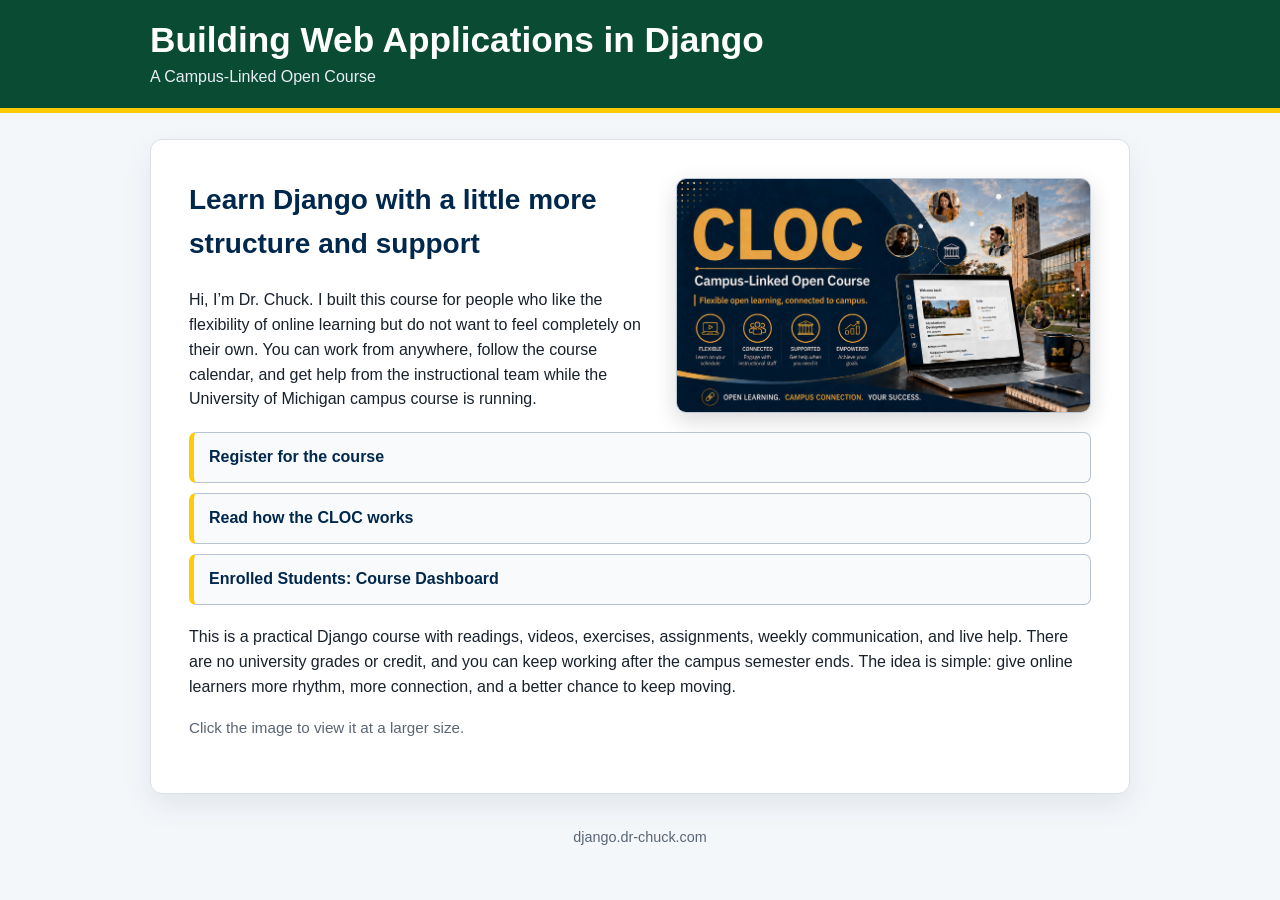
<file: index.html>
<!doctype html>
<html lang="en">
<head>
  <meta charset="utf-8">
  <meta name="viewport" content="width=device-width, initial-scale=1">
  <meta name="description" content="Building Web Applications in Django — a Campus-Linked Open Course with Dr. Chuck.">
  <title>Building Web Applications in Django — CLOC</title>
  <link rel="stylesheet" href="styles.css">
</head>
<body>
  <header>
    <div class="header-inner">
      <h1>Building Web Applications in Django</h1>
      <p>A Campus-Linked Open Course</p>
    </div>
  </header>

  <main class="clearfix">
    <img
      class="hero-image"
      src="assets/cloc-hero.png"
      alt="Campus-Linked Open Course illustration"
      tabindex="0"
      role="button"
      aria-label="Open the course image at a larger size"
      data-modal-image>

    <h2>Learn Django with a little more structure and support</h2>

    <p>Hi, I’m Dr. Chuck. I built this course for people who like the flexibility of online learning but do not want to feel completely on their own. You can work from anywhere, follow the course calendar, and get help from the instructional team while the University of Michigan campus course is running.</p>

    <ul class="actions" aria-label="Course links">
      <li><a href="https://si-ali.catalog.instructure.com/courses/building-web-applications-in-django" target="_blank" rel="noopener noreferrer">Register for the course</a></li>
      <li><a href="about.html">Read how the CLOC works</a></li>
      <li><a href="https://si-ali.catalog.instructure.com/dashboard/in-progress" target="_blank" rel="noopener noreferrer">Enrolled Students: Course Dashboard</a></li>
    </ul>

    <p>This is a practical Django course with readings, videos, exercises, assignments, weekly communication, and live help. There are no university grades or credit, and you can keep working after the campus semester ends. The idea is simple: give online learners more rhythm, more connection, and a better chance to keep moving.</p>

    <p class="note">Click the image to view it at a larger size.</p>
  </main>

  <footer>
    <p>django.dr-chuck.com</p>
  </footer>

  <div id="image-modal" class="modal" role="dialog" aria-modal="true" aria-hidden="true" aria-label="Course image preview">
    <button class="modal-close" type="button" aria-label="Close image preview">&times;</button>
    <img src="assets/cloc-hero.png" alt="Campus-Linked Open Course illustration enlarged">
  </div>

  <script src="script.js"></script>
</body>
</html>
</file>
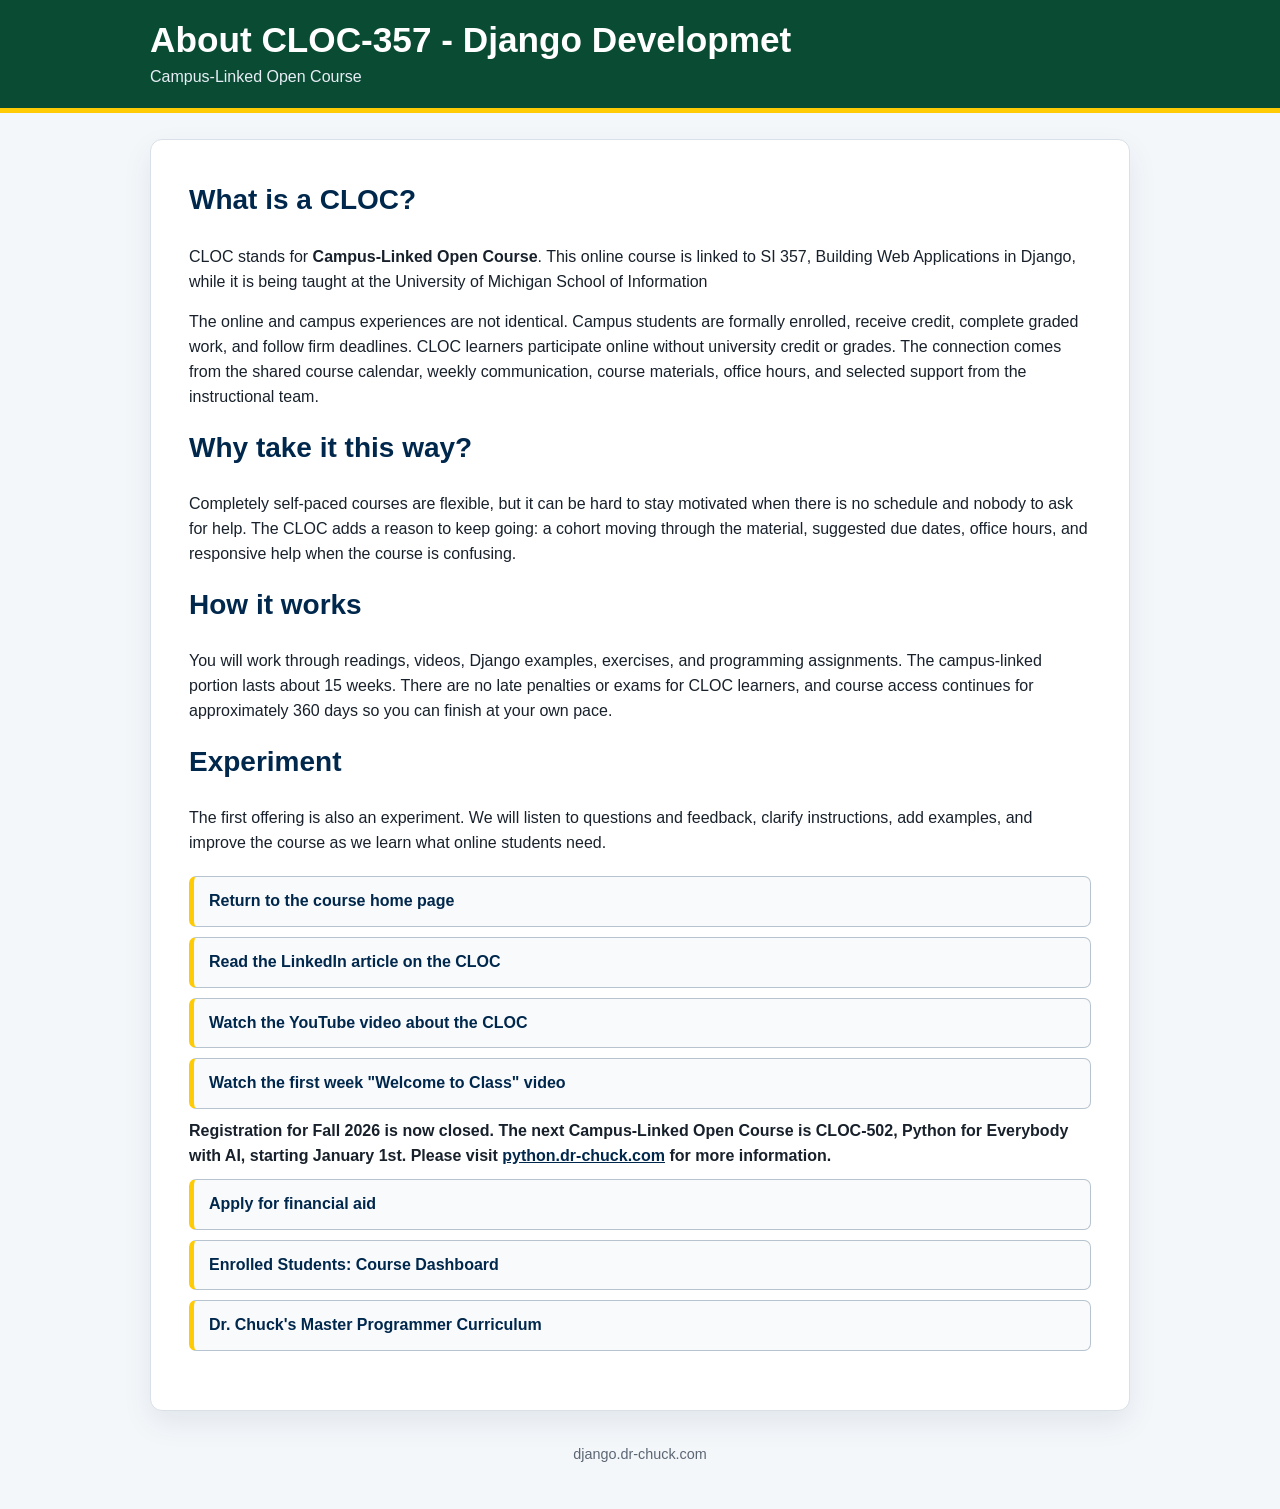
<file: about.html>
<!doctype html>
<html lang="en">
<head>
  <meta charset="utf-8">
  <meta name="viewport" content="width=device-width, initial-scale=1">
  <meta name="description" content="How the Building Web Applications in Django Campus-Linked Open Course works.">
  <title>About the CLOC-357 - Django Development</title>
  <link rel="icon" href="favicon.ico" type="image/x-icon">
  <link rel="stylesheet" href="styles.css">
  <script>
    (function () {
      var url = new URL(window.location.href);
      if (url.searchParams.has('utm') && !url.searchParams.has('utm_source')) {
        url.searchParams.set('utm_source', url.searchParams.get('utm'));
        window.history.replaceState({}, '', url);
      }
    })();
  </script>
  <!-- Google tag (gtag.js) -->
  <script async src="https://www.googletagmanager.com/gtag/js?id=G-CMHFYWME8L"></script>
  <script>
    window.dataLayer = window.dataLayer || [];
    function gtag(){dataLayer.push(arguments);}
    gtag('js', new Date());
    gtag('config', 'G-CMHFYWME8L');
  </script>
</head>
<body>
  <header>
    <div class="header-inner">
      <h1><a href="index.php">About CLOC-357 - Django Developmet</a></h1>
      <p>Campus-Linked Open Course</p>
    </div>
  </header>

  <main>
    <h2>What is a CLOC?</h2>
    <p>CLOC stands for <strong>Campus-Linked Open Course</strong>. This online course is linked to SI 357, Building Web Applications in Django, while it is being taught at the University of Michigan School of Information</p>

    <p>The online and campus experiences are not identical. Campus students are formally enrolled, receive credit, complete graded work, and follow firm deadlines. CLOC learners participate online without university credit or grades. The connection comes from the shared course calendar, weekly communication, course materials, office hours, and selected support from the instructional team.</p>

    <h2>Why take it this way?</h2>
    <p>Completely self-paced courses are flexible, but it can be hard to stay motivated when there is no schedule and nobody to ask for help. The CLOC adds a reason to keep going: a cohort moving through the material, suggested due dates, office hours, and responsive help when the course is confusing.</p>

    <h2>How it works</h2>
    <p>You will work through readings, videos, Django examples, exercises, and programming assignments. The campus-linked portion lasts about 15 weeks. There are no late penalties or exams for CLOC learners, and course access continues for approximately 360 days so you can finish at your own pace.</p>

    <h2>Experiment</h2>
    <p>The first offering is also an experiment. We will listen to questions and feedback, clarify instructions, add examples, and improve the course as we learn what online students need.</p>

    <ul class="actions" aria-label="Course navigation">
      <li><a href="index.php">Return to the course home page</a></li>
      <li><a href="https://www.linkedin.com/pulse/campus-linked-open-course-charles-severance-hjccc/" target="_blank" rel="noopener noreferrer">Read the LinkedIn article on the CLOC</a></li>
      <li><a href="https://www.youtube.com/watch?v=vaEBaRATTt8&amp;list=PLQqtpRlfsBek&amp;index=2" target="_blank" rel="noopener noreferrer">Watch the YouTube video about the CLOC</a></li>
      <li><a href="https://www.youtube.com/watch?v=0lUAYNDl-mM&amp;list=PLQqtpRlfsBek&amp;index=1" target="_blank" rel="noopener noreferrer">Watch the first week "Welcome to Class" video</a></li>
      <li><strong>Registration for Fall 2026 is now closed. The next Campus-Linked Open Course is CLOC-502, Python for Everybody with AI, starting January 1st. Please visit <a class="inline-link" href="register.php?to=next-about" target="_blank" rel="noopener noreferrer">python.dr-chuck.com</a> for more information.</strong></li>
      <li><a href="register.php?to=finaid" target="_blank" rel="noopener noreferrer">Apply for financial aid</a></li>
      <li><a href="https://si-ali.catalog.instructure.com/dashboard/in-progress" target="_blank" rel="noopener noreferrer">Enrolled Students: Course Dashboard</a></li>
      <li><a href="https://www.masterprogrammer.com" target="_blank" rel="noopener noreferrer">Dr. Chuck's Master Programmer Curriculum</a></li>
    </ul>
  </main>

  <footer>
    <p>django.dr-chuck.com</p>
  </footer>
</body>
</html>
</file>
<file: styles.css>
:root {
  --blue: #00274c;
  --blue-deep: #001a33;
  --django-green: #0a4b33;
  --maize: #ffcb05;
  --ink: #18212b;
  --muted: #5b6673;
  --paper: #ffffff;
  --line: #d9e0e7;
}

* { box-sizing: border-box; }

html { scroll-behavior: smooth; }

body {
  margin: 0;
  background: #f4f7fa;
  color: var(--ink);
  font-family: -apple-system, BlinkMacSystemFont, "Segoe UI", Roboto, Helvetica, Arial, sans-serif;
  line-height: 1.55;
}

header {
  background: var(--django-green);
  color: white;
  border-bottom: 5px solid var(--maize);
}

.header-inner,
main,
footer {
  width: min(100% - 32px, 980px);
  margin-inline: auto;
}

.header-inner {
  padding: 20px 0 18px;
}

header h1 {
  margin: 0;
  font-size: clamp(1.55rem, 3vw, 2.2rem);
  line-height: 1.15;
}

header h1 a {
  color: inherit;
  text-decoration: none;
}

header p {
  margin: 5px 0 0;
  color: #e7eef5;
}

main {
  margin-top: 26px;
  margin-bottom: 32px;
  background: var(--paper);
  border: 1px solid var(--line);
  border-radius: 12px;
  padding: clamp(22px, 4vw, 38px);
  box-shadow: 0 12px 30px rgba(0, 39, 76, 0.08);
}

h2 {
  margin-top: 0;
  color: var(--blue);
  font-size: clamp(1.35rem, 2.2vw, 1.75rem);
}

.hero-image {
  float: right;
  width: min(46%, 430px);
  margin: 0 0 18px 28px;
  border-radius: 10px;
  border: 1px solid #bcc8d4;
  box-shadow: 0 8px 22px rgba(0, 0, 0, 0.15);
  cursor: zoom-in;
}

p { margin: 0 0 1rem; }

.actions {
  margin: 1.25rem 0 1.3rem;
  padding: 0;
  list-style: none;
  display: grid;
  gap: 10px;
}

.actions a {
  display: block;
  padding: 12px 15px;
  border: 1px solid #b7c4d0;
  border-left: 5px solid var(--maize);
  border-radius: 7px;
  background: #f8fafc;
  color: var(--blue);
  font-weight: 700;
  text-decoration: none;
}

.actions a:hover,
.actions a:focus-visible {
  background: #eef4f8;
  outline: 3px solid rgba(255, 203, 5, 0.55);
  outline-offset: 2px;
}

.actions a.inline-link {
  display: inline;
  padding: 0;
  border: none;
  border-radius: 0;
  background: none;
  font-weight: inherit;
  text-decoration: underline;
}

.actions a.inline-link:hover,
.actions a.inline-link:focus-visible {
  background: none;
  outline: none;
}

.note {
  color: var(--muted);
  font-size: 0.95rem;
}

.clearfix::after {
  content: "";
  display: table;
  clear: both;
}

footer {
  padding: 0 0 28px;
  color: var(--muted);
  font-size: 0.9rem;
  text-align: center;
}

footer a { color: var(--blue); }

.modal {
  position: fixed;
  inset: 0;
  z-index: 1000;
  display: none;
  align-items: center;
  justify-content: center;
  padding: 3vh 3vw;
  background: rgba(0, 0, 0, 0.86);
}

.modal.open { display: flex; }

.modal img {
  width: 90vw;
  max-width: 1672px;
  max-height: 90vh;
  object-fit: contain;
  border-radius: 8px;
  box-shadow: 0 18px 60px rgba(0,0,0,0.55);
}

.modal-close {
  position: fixed;
  top: 14px;
  right: 18px;
  border: 0;
  background: transparent;
  color: white;
  font-size: 2.5rem;
  line-height: 1;
  cursor: pointer;
}

@media (max-width: 720px) {
  .hero-image {
    float: none;
    display: block;
    width: 100%;
    margin: 0 0 20px;
  }

  main { margin-top: 16px; }
}
</file>
